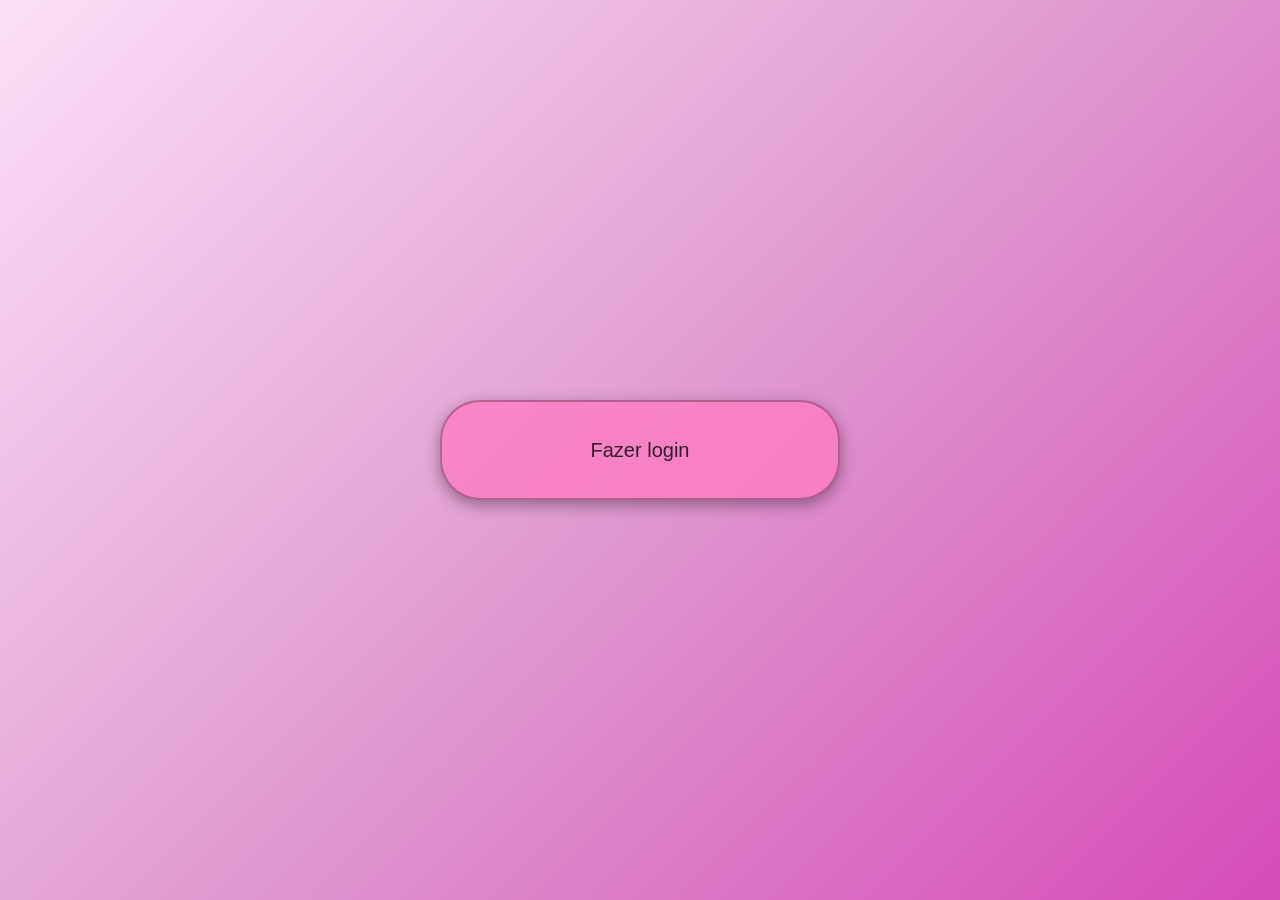
<file: index.html>
<!DOCTYPE html>
<html lang="pt-br">
<head>
    <meta charset="UTF-8">
    <meta name="viewport" content="width=device-width, initial-scale=1.0">
    <title>Document</title>
    <link rel="manifest" href="manifest.json">
    <script src="main.js"></script>
    <script src="sw.js"></script>
</head>
<body>
    <div>
    <a href="index2.html"><button class="login">Fazer login</button></a>
    </div>
    <style>

        *{
            margin: 0%;
            padding: 0%;
            box-sizing: border-box;

        }

        body{
            display: flex;
            justify-content: center;
            align-items: center;
            min-height: 100vh;
            min-width: 100vh;
            background: linear-gradient(135deg, #fcdff8, #e09bd1, #d64bb8) ;
            background-position: center;
            background-size: contain;
            opacity: 80%;
        }
        button{
            display: flex;
            align-items: center;
            justify-content: center;
            background-color: #ff7cc4;
            height: 100px;
            width: 400px;
            border-radius: 40px;
            border: solid 2px rgba(0, 0, 0, 0.344);
            font-size: 20px;
            font-family:'Franklin Gothic Medium', 'Arial Narrow', Arial, sans-serif;
            cursor: pointer;
             transition: 0.3s;
            box-shadow: rgba(0, 0, 0, 0.45) 0px 5px 15px;;
        }

        button:hover {
        background-color: #760055;
        }

        a{
            text-decoration: none;
        }
      

    </style>
</body>
</html>
</file>
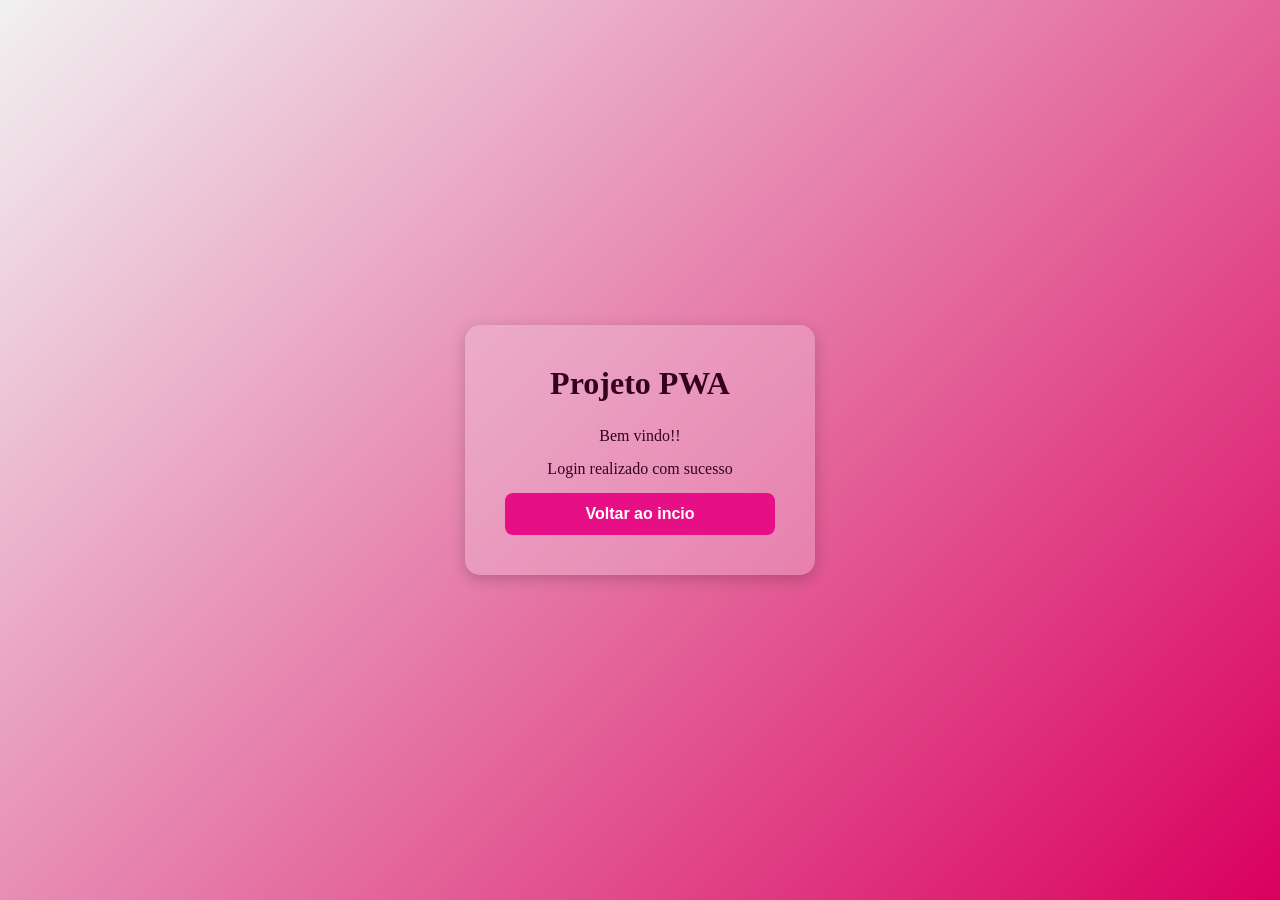
<file: entrada.html>
<!DOCTYPE html>
<html lang="pt-br">
<head>
    <meta charset="UTF-8">
    <meta name="viewport" content="width=device-width, initial-scale=1.0">
    <title>Document</title>
    <link rel="manifest" href="manifest.json">
    <script src="main.js"></script>
    <script src="sw.js"></script>
    <link rel="stylesheet" href="css/style2.css">
</head>
<body>
    <div id="conteiner">
        <h1>Projeto PWA</h1>
        <p>Bem vindo!!</p>
        <P id="titulo">Login realizado com sucesso</P>
        
        <a href="index.html"><button id="botao-login">Voltar ao incio</button></a>
    </div>
 
</body>
</html>
</file>
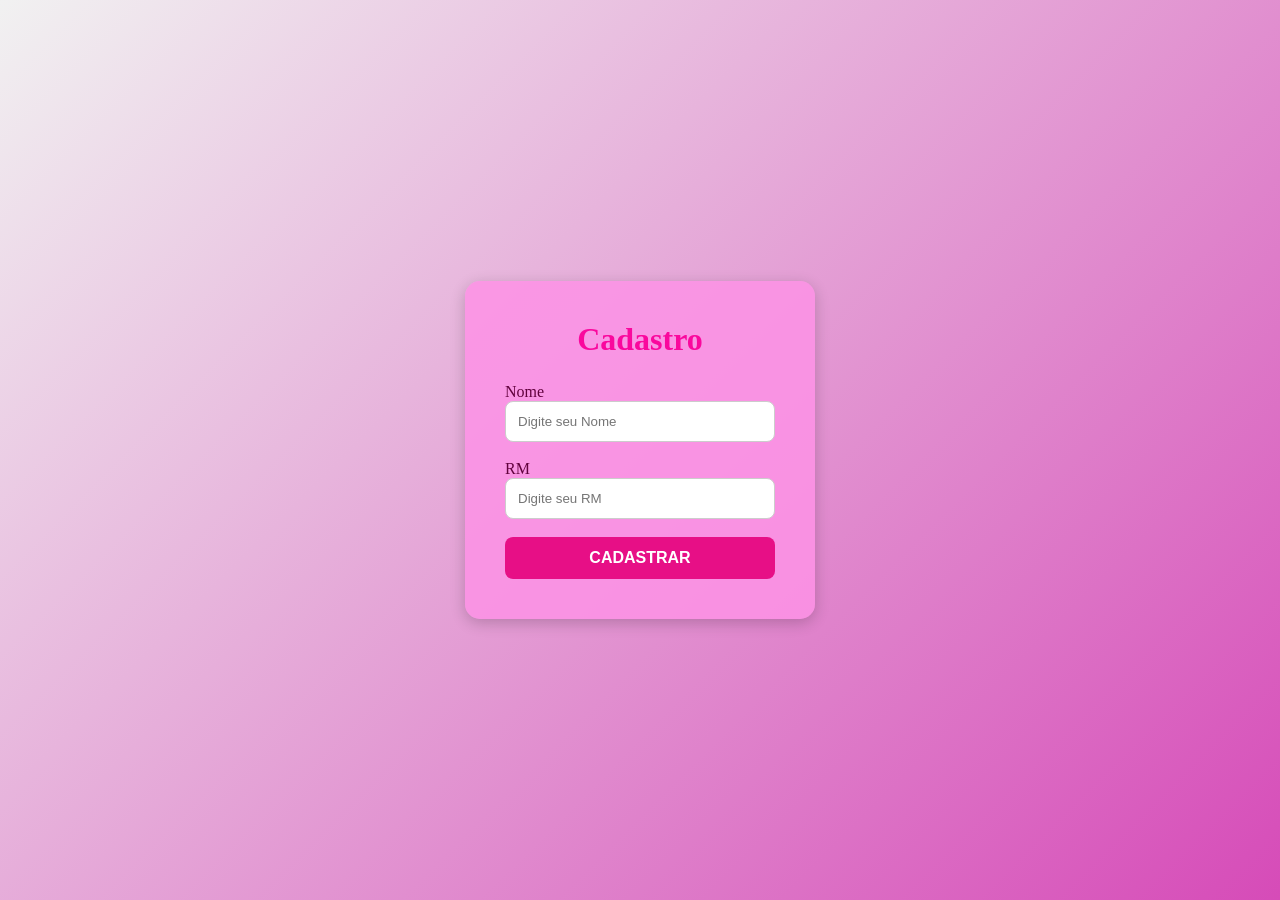
<file: index2.html>
<!DOCTYPE html>
<html lang="en">
<head>
    <meta charset="UTF-8">
    <meta name="viewport" content="width=device-width, initial-scale=1.0">
    <link rel="stylesheet" href="css/style.css">
    <link rel="manifest" href="manifest.json">
    <script src="main.js"></script>
    <script src="sw.js"></script>
    <title>Document</title>

</head>
<body>

    <div id="login">
        <h1>Cadastro</h1>
    <form onsubmit="login()">
        <label style="color: #61023d" >Nome</label>
        <input type="text" placeholder="Digite seu Nome" id="nome"> 
        <br><br>
    
        <label style="color: #61023d">RM</label>
        <input type="text" placeholder="Digite seu RM" id="rm">
        <br><br>
        <button id="botao" type="submit" onclick="login()">CADASTRAR</button>

        
    </form>
    
    </div >
</body>
</html>
</file>
<file: css/style2.css>
* {
    margin: 0;
    padding: 0;
    box-sizing: border-box;
    
}


body {
    height: 100vh;
    display: flex;
    justify-content: center;
    align-items: center;
    background: linear-gradient(135deg, #f1f1f1, #da005e);
}


#conteiner {
    border: 5px;
    background-color: rgba(239, 213, 226, 0.326);
    font-family:Georgia, 'Times New Roman', Times, serif;
    padding: 40px;
    border-radius: 15px;
    width: 350px;
    box-shadow: 0px 4px 15px rgba(0, 0, 0, 0.2);
    align-items: center;
}


h1 {
    text-align: center;
    margin-bottom: 25px;
    color: #360021;
}
p{
    text-align: center;
    margin-bottom: 15px;
    color: #360021;
}


button {
    width: 100%;
    padding: 12px;
    border: none;
    border-radius: 8px;
    background-color: #e70f86;
    color: white;
    font-size: 16px;
    font-weight: bold;
    cursor: pointer;
    transition: 0.3s;
}


button:hover {
    background-color: #b9009a;
}
</file>
<file: css/style.css>
* {
    margin: 0;
    padding: 0;
    box-sizing: border-box;
    
}


body {
    height: 100vh;
    display: flex;
    justify-content: center;
    align-items: center;
    background: linear-gradient(135deg, #f1f1f1, #d64bb8);
}


#login {
    border: 5px;
    background-color: rgba(253, 147, 230, 0.863);
    font-family:Georgia, 'Times New Roman', Times, serif;
    padding: 40px;
    border-radius: 15px;
    width: 350px;
    box-shadow: 0px 4px 15px rgba(0, 0, 0, 0.2);
    align-items: center;
}


h1 {
    text-align: center;
    margin-bottom: 25px;
    color: #fa089d;
}

input{
    width: 100%;
    padding: 12px;
    border: 1px solid #ccc;
    border-radius: 8px;
    outline: none;
    transition: 0.3s;
}
.input input:focus {
    border-color: #4facfe;
    box-shadow: 0 0 5px rgba(79, 172, 254, 0.5);
}
button {
    width: 100%;
    padding: 12px;
    border: none;
    border-radius: 8px;
    background-color: #e70f86;
    color: white;
    font-size: 16px;
    font-weight: bold;
    cursor: pointer;
    transition: 0.3s;
}


button:hover {
    background-color: #b9009a;
}
</file>
